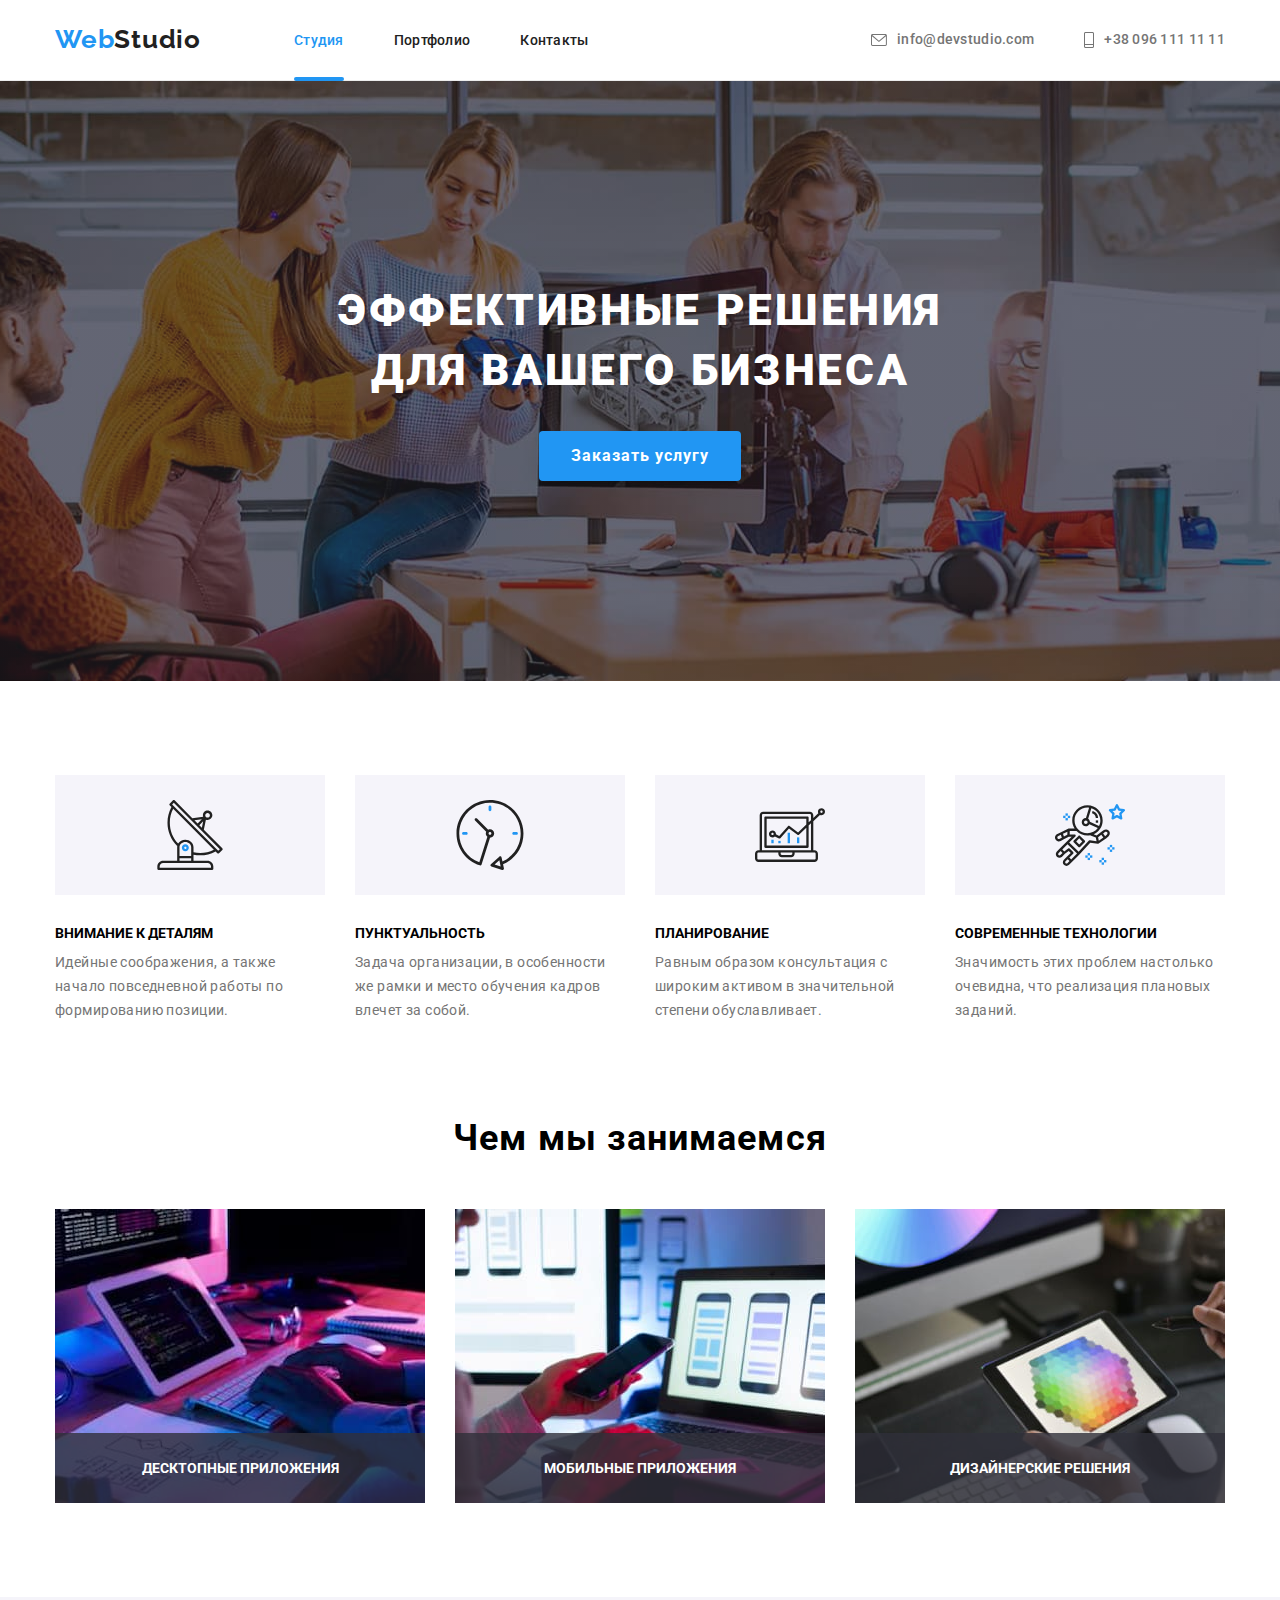
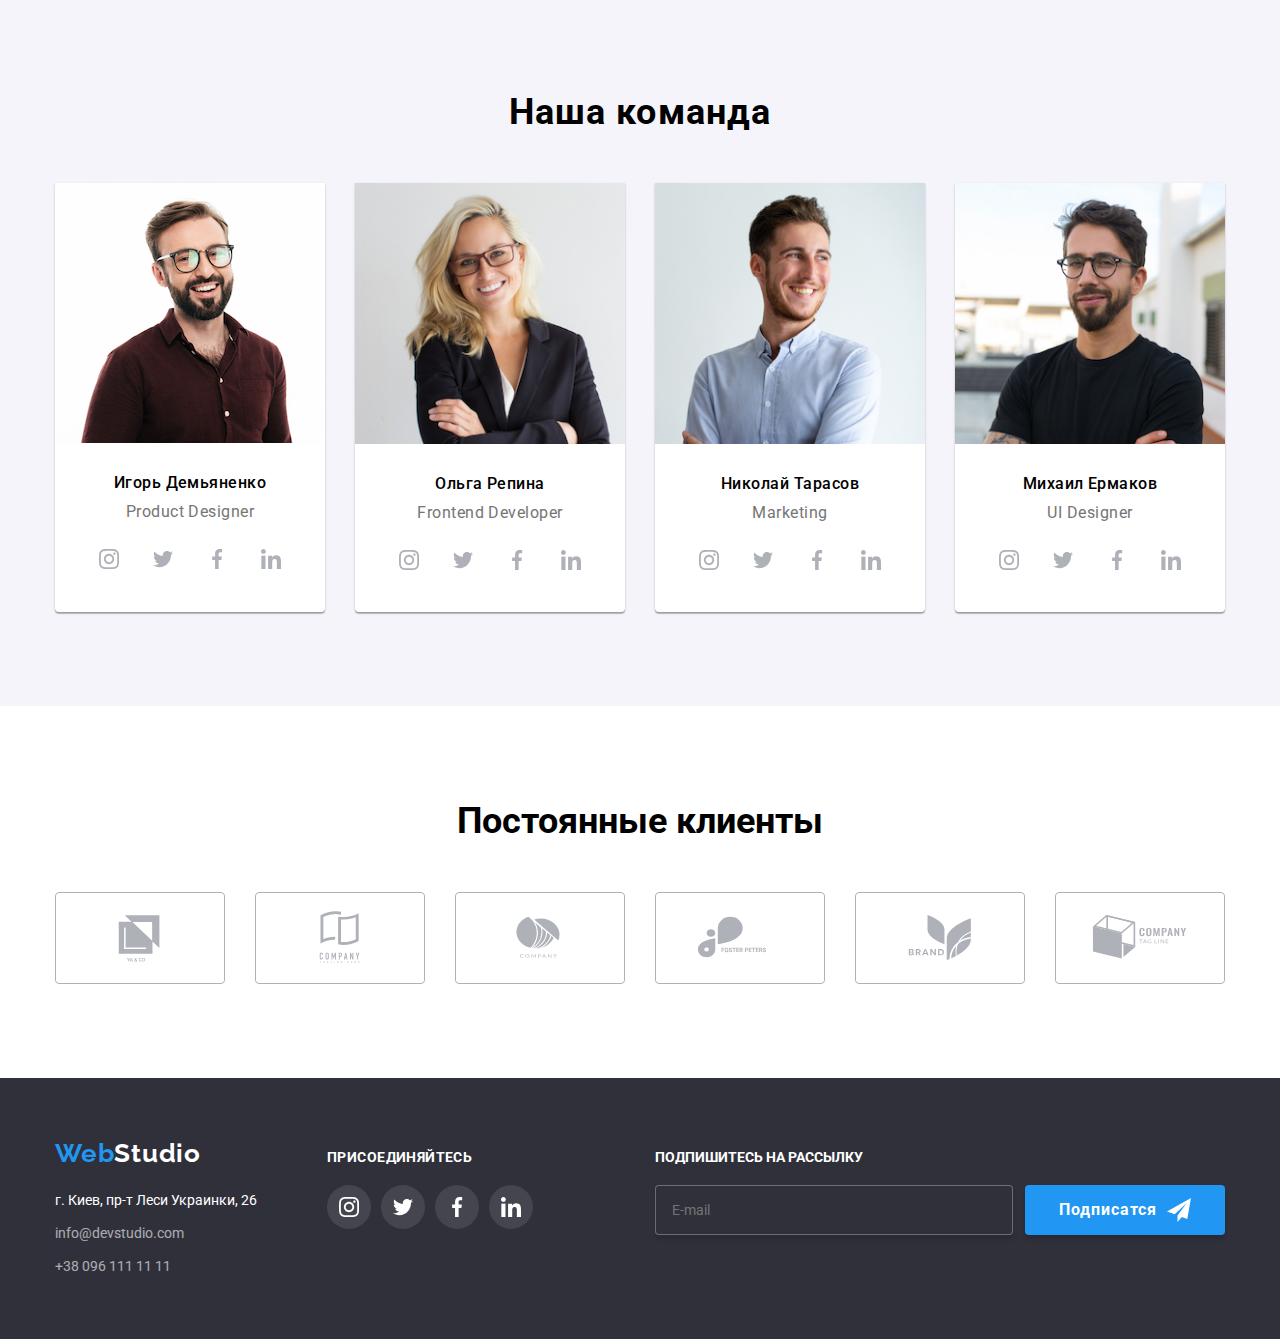
<file: index.html>
<!DOCTYPE html>
<html lang="ru">

<head>
    <meta charset="UTF-8">
    <meta http-equiv="X-UA-Compatible" content="IE=edge">
    <meta name="viewport" content="width=device-width, initial-scale=1.0">
    <link rel="preconnect" href="https://fonts.googleapis.com">
    <link rel="preconnect" href="https://fonts.gstatic.com" crossorigin>
    <link
        href="https://fonts.googleapis.com/css2?family=Raleway:wght@700&family=Roboto:wght@400;500;700;900&display=swap"
        rel="stylesheet">
    <link rel="stylesheet" href="https://cdnjs.cloudflare.com/ajax/libs/modern-normalize/1.1.0/modern-normalize.css"
        integrity="sha512-Y0MM+V6ymRKN2zStTqzQ227DWhhp4Mzdo6gnlRnuaNCbc+YN/ZH0sBCLTM4M0oSy9c9VKiCvd4Jk44aCLrNS5Q=="
        crossorigin="anonymous" referrerpolicy="no-referrer" />
    <link rel="stylesheet" href="./css/main.min.css">
    <title>Document</title>
</head>



<body>
    <!--Хедер-->

    <header class="site-header">

        <div class="container main-nav">
            <nav class="navigation">
                <a class="logo" href="./index.html">
                    Web<div class="logo--studio-black">Studio</div></a>
                <ul class="nav-links">
                    <li class="nav-links__item"><a href="./index.html" class="nav-links__link nav-links__link--current">Студия</a>
                    </li>
                    <li class="nav-links__item"><a href="./portfolio.html" class="nav-links__link">Портфолио</a></li>
                    <li class="nav-links__item"><a href="" class="nav-links__link">Контакты</a></li>
                </ul>
            </nav>


            <ul class="header-contacts">
                <li class="header-contacts__item">
                    <a href="mailto:info@devstudio.com" class="header-contacts__link"><svg class="header-contacts__icon"
                            width="16px" height="12px">
                            <use href="./images/symbol-defs.svg#icon-mail"></use>
                        </svg>
                        info@devstudio.com</a>
                </li>
                <li class="header-contacts__item">


                    <a href="tel:+380961111111" class="header-contacts__link"><svg class="header-contacts__icon"
                            width="10px" height="16px">
                            <use href="./images/symbol-defs.svg#icon-phone"></use>
                        </svg>
                        +38 096 111 11 11
                    </a>
                </li>
            </ul>
        </div>

    </header>

    <!--Средняя часть документа-->

    <main>

        <!--Секция "Заказать услугу"-->

        <section class="hero">
            <div class="container">
                <h1 class="hero__title">Эффективные решения<br> для вашего бизнеса</h1>
                <button type="button" class="hero__button" data-modal-open>Заказать услугу</button>
            </div>
        </section>



        <!-- Секция "Бенефиты" -->

        <section class="section benefits">
            <div class="container">
                <ul class="benefits__list">
                    <li class="benefits__item">
                        <div class="benefits__icon-area">
                            <svg class="benefits__icon">
                                <use href="./images/symbol-defs.svg#icon-antenna"></use>
                            </svg>
                        </div>
                        <h3 class="benefits__title">Внимание к деталям</h3>
                        <p class="benefits__text">Идейные соображения, а также начало повседневной работы по
                            формированию позиции.
                        </p>
                    </li>
                    <li class="benefits__item">
                        <div class="benefits__icon-area">
                            <svg class="benefits__icon">
                                <use href="./images/symbol-defs.svg#icon-clock"></use>
                            </svg>
                        </div>
                        <h3 class="benefits__title">Пунктуальность</h3>
                        <p class="benefits__text">Задача организации, в особенности же рамки и место обучения кадров
                            влечет за
                            собой.
                        </p>
                    </li>
                    <li class="benefits__item">
                        <div class="benefits__icon-area">
                            <svg class="benefits__icon">
                                <use href="./images/symbol-defs.svg#icon-diagram"></use>
                            </svg>
                        </div>
                        <h3 class="benefits__title">Планирование</h3>
                        <p class="benefits__text">Равным образом консультация с широким активом в значительной степени
                            обуславливает.
                        </p>
                    </li>
                    <li class="benefits__item">
                        <div class="benefits__icon-area">
                            <svg class="benefits__icon">
                                <use href="./images/symbol-defs.svg#icon-astronaut"></use>
                            </svg>
                        </div>
                        <h3 class="benefits__title">Современные технологии</h3>
                        <p class="benefits__text">Значимость этих проблем настолько очевидна, что реализация плановых
                            заданий.
                        </p>
                    </li>
                </ul>
            </div>
        </section>



        <!--Секция "Чем мы занимаемся"-->
        <section class="images-samples">
            <div class="container">
                <h2 class="images-samples__title">Чем мы занимаемся</h2>
                <ul class="images-samples__list">
                    <li class="images-samples__item">
                        <div class="images-samples__thumb">
                            <img class="images-samples__image" src="./images/index/img.jpg" alt="Картинка" width="370">
                            <div class="images-samples__text">Десктопные приложения</div>
                        </div>
                    </li>
                    <li class="images-samples__item">
                        <div class="images-samples__thumb"><img class="images-samples__image"
                                src="./images/index/img-1.jpg" alt="Еще одна картинка" width="370">
                            <div class="images-samples__text">Мобильные приложения</div>

                        </div>
                    </li>
                    <li class="images-samples__item">
                        <div class="images-samples__thumb">
                            <img class="images-samples__image" src="./images/index/img-2.jpg"
                                alt="Еще одна и еще одна картинка" width="370">
                            <div class="images-samples__text">Дизайнерские решения</div>
                        </div>
                    </li>
                </ul>
            </div>
        </section>

        <!--Секция "Команда молодости нашей"-->
        <section class="section our-team">
            <div class="container">
                <h2 class="our-team__section-header">Наша команда</h2>
                <ul class="our-team__list">
                    <li class="our-team__item"><img class="our-team__image" src="./images/index/member-1.jpg"
                            alt="Член команды №1" width="270">
                        <div class="padding-30">
                            <h3 class="padding-30__header">Игорь Демьяненко</h3>
                            <p class="padding-30__text">Product Designer</p>

                            <ul class="social-media__list">
                                <li class="social-media__item">
                                    <a href="" class="social-media__link">
                                        <svg class="social-media__icon" width="20" height="20">
                                            <use href="./images/symbol-defs.svg#icon-instagram"></use>
                                        </svg>
                                    </a>
                                </li>
                                <li class="social-media__item">
                                    <a href="" class="social-media__link">
                                        <svg class="social-media__icon" width="20" height="20">
                                            <use href="./images/symbol-defs.svg#icon-twitter"></use>
                                        </svg>
                                    </a>
                                </li>
                                <li class="social-media__item">
                                    <a href="" class="social-media__link">
                                        <svg class="social-media__icon" width="20" height="20">
                                            <use href="./images/symbol-defs.svg#icon-facebook"></use>
                                        </svg>
                                    </a>
                                </li>
                                <li class="social-media__item">
                                    <a href="" class="social-media__link">
                                        <svg class="social-media__icon" width="20" height="20">
                                            <use href="./images/symbol-defs.svg#icon-linkedin"></use>
                                        </svg>
                                    </a>
                                </li>
                            </ul>
                        </div>
                    </li>
                    <li class="our-team__item">
                        <img class="our-team__image" src="./images/index/member-2.jpg" alt="Член команды №2"
                            width="270">
                        <div class="padding-30">
                            <h3 class="padding-30__header">Ольга Репина</h3>
                            <p class="padding-30__text">Frontend Developer</p>

                            <ul class="social-media__list">
                                <li class="social-media__item">
                                    <a href="" class="social-media__link">
                                        <svg class="social-media__icon" width="20" height="20">
                                            <use href="./images/symbol-defs.svg#icon-instagram"></use>
                                        </svg>
                                    </a>
                                </li>
                                <li class="social-media__item">
                                    <a href="" class="social-media__link">
                                        <svg class="social-media__icon" width="20" height="20">
                                            <use href="./images/symbol-defs.svg#icon-twitter"></use>
                                        </svg>
                                    </a>
                                </li>
                                <li class="social-media__item">
                                    <a href="" class="social-media__link">
                                        <svg class="social-media__icon" width="20" height="20">
                                            <use href="./images/symbol-defs.svg#icon-facebook"></use>
                                        </svg>
                                    </a>
                                </li>
                                <li class="social-media__item">
                                    <a href="" class="social-media__link">
                                        <svg class="social-media__icon" width="20" height="20">
                                            <use href="./images/symbol-defs.svg#icon-linkedin"></use>
                                        </svg>
                                    </a>
                                </li>
                            </ul>
                        </div>
                    </li>
                    <li class="our-team__item">
                        <img class="our-team__image" src="./images/index/member-3.jpg" alt="Член команды №3"
                            width="270">
                        <div class="padding-30">
                            <h3 class="padding-30__header">Николай Тарасов</h3>
                            <p class="padding-30__text">Marketing</p>

                            <ul class="social-media__list">
                                <li class="social-media__item">
                                    <a href="" class="social-media__link">
                                        <svg class="social-media__icon" width="20" height="20">
                                            <use href="./images/symbol-defs.svg#icon-instagram"></use>
                                        </svg>
                                    </a>
                                </li>
                                <li class="social-media__item">
                                    <a href="" class="social-media__link">
                                        <svg class="social-media__icon" width="20" height="20">
                                            <use href="./images/symbol-defs.svg#icon-twitter"></use>
                                        </svg>
                                    </a>
                                </li>
                                <li class="social-media__item">
                                    <a href="" class="social-media__link">
                                        <svg class="social-media__icon" width="20" height="20">
                                            <use href="./images/symbol-defs.svg#icon-facebook"></use>
                                        </svg>
                                    </a>
                                </li>
                                <li class="social-media__item">
                                    <a href="" class="social-media__link">
                                        <svg class="social-media__icon" width="20" height="20">
                                            <use href="./images/symbol-defs.svg#icon-linkedin"></use>
                                        </svg>
                                    </a>
                                </li>
                            </ul>
                        </div>

                    </li>
                    <li class="our-team__item">
                        <img class="our-team__image" src="./images/index/member-4.jpg" alt="Член команды №4"
                            width="270">
                        <div class="padding-30">
                            <h3 class="padding-30__header">Михаил Ермаков</h3>
                            <p class="padding-30__text">UI Designer</p>

                            <ul class="social-media__list">
                                <li class="social-media__item">
                                    <a href="" class="social-media__link">
                                        <svg class="social-media__icon" width="20" height="20">
                                            <use href="./images/symbol-defs.svg#icon-instagram"></use>
                                        </svg>
                                    </a>
                                </li>
                                <li class="social-media__item">
                                    <a href="" class="social-media__link">
                                        <svg class="social-media__icon" width="20" height="20">
                                            <use href="./images/symbol-defs.svg#icon-twitter"></use>
                                        </svg>
                                    </a>
                                </li>
                                <li class="social-media__item">
                                    <a href="" class="social-media__link">
                                        <svg class="social-media__icon" width="20" height="20">
                                            <use href="./images/symbol-defs.svg#icon-facebook"></use>
                                        </svg>
                                    </a>
                                </li>
                                <li class="social-media__item">
                                    <a href="" class="social-media__link">
                                        <svg class="social-media__icon" width="20" height="20">
                                            <use href="./images/symbol-defs.svg#icon-linkedin"></use>
                                        </svg>
                                    </a>
                                </li>
                            </ul>
                        </div>

                    </li>
                </ul>
            </div>
        </section>

        <section class="section partners">
            <div class="container">
                <h2 class="partners__list-header">Постоянные клиенты</h2>

                <ul class="partners__list">
                    <li class="partners__item">
                        <a href="" class="partners__link">
                            <svg class="partners__icon" height="60px" width="106px">
                                <use href="./images/symbol-defs.svg#icon-logo-1"></use>
                            </svg>
                        </a>
                    </li>
                    <li class="partners__item">
                        <a href="" class="partners__link">
                            <svg class="partners__icon" height="60px" width="106px">
                                <use href="./images/symbol-defs.svg#icon-logo-2"></use>
                            </svg>
                        </a>
                    </li>
                    <li class="partners__item">
                        <a href="" class="partners__link">
                            <svg class="partners__icon" height="60px" width="106px">
                                <use href="./images/symbol-defs.svg#icon-logo-3"></use>
                            </svg>
                        </a>
                    </li>
                    <li class="partners__item">
                        <a href="" class="partners__link">
                            <svg class="partners__icon" height="60px" width="106px">
                                <use href="./images/symbol-defs.svg#icon-logo-4"></use>
                            </svg>
                        </a>
                    </li>
                    <li class="partners__item">
                        <a href="" class="partners__link">
                            <svg class="partners__icon" height="60px" width="106px">
                                <use href="./images/symbol-defs.svg#icon-logo-5"></use>
                            </svg>
                        </a>
                    </li>
                    <li class="partners__item">
                        <a href="" class="partners__link">
                            <svg class="partners__icon" height="60px" width="106px">
                                <use href="./images/symbol-defs.svg#icon-logo-6"></use>
                            </svg>
                        </a>
                    </li>
                </ul>






            </div>



        </section>

    </main>

    <footer class="footer">



        <div class="container footer-block">

            <div class="footer-block__1">
                <a class="logo logo-footer" href="">Web<div class="studio-white">Studio</div></a>
                <address class="adress">
                    <ul class="adress__list">
                        <li class="adress__item"><a class="adress__link" href="">г. Киев, пр-т Леси Украинки, 26</a></li>
                        <li class="adress__item"><a class="adress__link opacity-60"
                                href="mailto:info@devstudio.com">info@devstudio.com</a></li>
                        <li class="adress__item"><a class="adress__link opacity-60" href="tel:+380961111111">+38 096 111 11 11</a>
                        </li>
                    </ul>

                </address>
            </div>



            <div class="social-media__block--footer">
                <p class="social-media__title--footer">присоединяйтесь</p>
                <ul class="social-media__list--footer">

                    <li class="social-media__item--footer">
                        <a href="" class="social-media__link--footer">
                            <svg class="social-media__icon--footer" width="20" height="20">
                                <use href="./images/symbol-defs.svg#icon-instagram"></use>
                            </svg>
                        </a>
                    </li>
                    <li class="social-media__item--footer">
                        <a href="" class="social-media__link--footer">
                            <svg class="social-media__icon--footer" width="20" height="20">
                                <use href="./images/symbol-defs.svg#icon-twitter"></use>
                            </svg>
                        </a>
                    </li>
                    <li class="social-media__item--footer">
                        <a href="" class="social-media__link--footer">
                            <svg class="social-media__icon--footer" width="20" height="20">
                                <use href="./images/symbol-defs.svg#icon-facebook"></use>
                            </svg>
                        </a>
                    </li>
                    <li class="social-media__item--footer">
                        <a href="" class="social-media__link--footer">
                            <svg class="social-media__icon--footer" width="20" height="20">
                                <use href="./images/symbol-defs.svg#icon-linkedin"></use>
                            </svg>
                        </a>
                    </li>
                </ul>
            </div>

            <div class="footer-block__form">
                <p class="footer-form__title">Подпишитесь на рассылку</p>
                <form class="footer-email__form">
                    <input type="email" name="email" placeholder="E-mail" class="footer-email__input">
                    <button type="submit" class="footer-email__button"><span class="footer-email__text">Подписатся</span>
                        <svg class="footer-email__icon" width="24" height="24">
                            <use href="./images/symbol-defs.svg#icon-send"></use>
                        </svg>
                    </button>
                </form>
            </div>


        </div>




    </footer>

    <div class="backdrop is-hidden" data-modal>
        <div class="modal">
            <button class="modal__close-button" data-modal-close>
                <svg class="modal__close-icon" width="11" height="11">
                    <use href="./images/symbol-defs.svg#icon-close"></use>
                </svg>
            </button>


            


            <form class="form">
                <p class="form__title">Оставьте свои данные, мы вам перезвоним</p>

                <label class="form__label" for="name">Имя</label>
                <div class="user-name-div">
                    <input type="text" class="form__input" name="name" id="name" placeholder="">
                    <svg class="form__icon" width="18" height="18">
                        <use href="./images/symbol-defs.svg#icon-person-black"></use>
                    </svg>
                </div>

                <label class="form__label" for="phone">Телефон</label>
                <div class="user-name-div">
                    <input type="tel" class="form__input" name="phone" id="phone" placeholder="">
                    <svg class="form__icon" width="18" height="18">
                        <use href="./images/symbol-defs.svg#icon-phone-black"></use>
                    </svg>
                </div>

                <label class="form__label" for="email">Почта</label>
                <div class="user-name-div">
                    <input type="email" class="form__input" name="email" id="email" placeholder="">
                    <svg class="form__icon" width="18" height="18">
                        <use href="./images/symbol-defs.svg#icon-email-black"></use>
                    </svg>
                </div>



                <label class="form__label" for="feedback-area">Комментарий</label>
                <textarea name="feedback" class="form__area" rows="5" placeholder="Введите текст"
                    id="feedback-area"></textarea>



                <label class="form__checkbox-field">
                    <input type="checkbox" name="agree" class="form__checkbox-input" value="yes">
                    <span class="form__checkbox-icon"></span>
                    <span class="form__checkbox-label">Соглашаюсь с рассылкой и принимаю <a class="form__contract-link"
                            href="https://www.lipsum.com" target="_blank">Условия договора</a> </span>
                </label>

                <button type="submit" class="form__submit-bottom">Отправить</button>

            </form>


        </div>
    </div>

    <script src="./js/modal.js"></script>
</body>

</html>
</file>
<file: css/main.min.css>
body{background-color:#fff;font-family:"Roboto", sans-serif;font-size:14px;font-weight:400;color:var(--primary-text-color)}button{cursor:pointer;border:0}h1,h2,h3,p,ul{margin:0;padding:0}ul{list-style-type:none}.hero__button{background-color:#2196f3;-webkit-box-shadow:0px 4px 4px rgba(0,0,0,0.15);box-shadow:0px 4px 4px rgba(0,0,0,0.15);border-radius:4px;color:#fff;font-size:16px;font-weight:700;letter-spacing:0.06em;line-height:1.87;padding:10px 32px}.footer-email__button{display:-webkit-box;display:-ms-flexbox;display:flex;-webkit-box-align:center;-ms-flex-align:center;align-items:center;-webkit-box-pack:center;-ms-flex-pack:center;justify-content:center;width:200px;height:50px;background-color:#2196f3;-webkit-box-shadow:0px 4px 4px rgba(0,0,0,0.15);box-shadow:0px 4px 4px rgba(0,0,0,0.15);border-radius:4px}.selector__button{font-size:16px;font-weight:500;letter-spacing:0.03em;line-height:1.62;padding:6px 22px;background-color:#f5f4fa;border-radius:4px;-webkit-transition:background-color 250ms cubic-bezier(0.4, 0, 0.2, 1),color 250ms cubic-bezier(0.4, 0, 0.2, 1),-webkit-box-shadow 250ms cubic-bezier(0.4, 0, 0.2, 1);transition:background-color 250ms cubic-bezier(0.4, 0, 0.2, 1),color 250ms cubic-bezier(0.4, 0, 0.2, 1),-webkit-box-shadow 250ms cubic-bezier(0.4, 0, 0.2, 1);transition:background-color 250ms cubic-bezier(0.4, 0, 0.2, 1),color 250ms cubic-bezier(0.4, 0, 0.2, 1),box-shadow 250ms cubic-bezier(0.4, 0, 0.2, 1);transition:background-color 250ms cubic-bezier(0.4, 0, 0.2, 1),color 250ms cubic-bezier(0.4, 0, 0.2, 1),box-shadow 250ms cubic-bezier(0.4, 0, 0.2, 1),-webkit-box-shadow 250ms cubic-bezier(0.4, 0, 0.2, 1)}.selector__button:hover,.selector__button:focus{color:#fff;background-color:#2196f3;-webkit-box-shadow:0px 3px 1px rgba(0,0,0,0.1),0px 1px 2px rgba(0,0,0,0.08),0px 2px 2px rgba(0,0,0,0.12);box-shadow:0px 3px 1px rgba(0,0,0,0.1),0px 1px 2px rgba(0,0,0,0.08),0px 2px 2px rgba(0,0,0,0.12)}.selector__button--all{color:#fff;background-color:#2196f3}.logo{font-family:"Raleway", sans-serif;text-decoration:none;color:#2196f3;font-weight:700;font-size:26px;line-height:1.2;letter-spacing:0.03em;padding-top:24px;padding-bottom:25px;display:block}.logo--studio-black{color:#212121;display:inline}.studio-white{color:#fff;display:inline}.logo-footer{margin-bottom:20px;padding:0}.adress{font-style:normal}.adress .link{display:block;text-decoration:none;color:#fff;line-height:1.71}.footer{background-color:#2f303a;padding-top:60px;padding-bottom:60px}.footer-block{display:-webkit-box;display:-ms-flexbox;display:flex;-webkit-box-align:baseline;-ms-flex-align:baseline;align-items:baseline}.footer-block__1{margin-right:70px}.adress__item:not(:last-child){margin-bottom:9px}.adress__link{line-height:1.71;color:#fff;text-decoration:none;font-style:normal;-webkit-transition:color 250ms cubic-bezier(0.4, 0, 0.2, 1);transition:color 250ms cubic-bezier(0.4, 0, 0.2, 1)}.adress__link:hover,.adress__link:focus{color:#2196f3}.opacity-60{opacity:0.6}.social-media__block--footer{margin-right:auto}.social-media__title--footer{font-size:14px;font-weight:700;line-height:1.17;text-transform:uppercase;color:#fff;margin-bottom:20px;letter-spacing:0.03em}.social-media__list--footer{display:-webkit-box;display:-ms-flexbox;display:flex}.social-media__item--footer:not(:last-child){margin-right:10px}.social-media__link--footer{display:-webkit-box;display:-ms-flexbox;display:flex;-webkit-box-pack:center;-ms-flex-pack:center;justify-content:center;-webkit-box-align:center;-ms-flex-align:center;align-items:center;height:44px;width:44px;background-color:rgba(255,255,255,0.1);border-radius:50%;-webkit-transition:background-color 250ms cubic-bezier(0.4, 0, 0.2, 1);transition:background-color 250ms cubic-bezier(0.4, 0, 0.2, 1)}.social-media__link--footer:hover,.social-media__link--footer:focus{background-color:#2196f3}.social-media__icon--footer{fill:#fff}.footer-form__title{font-size:14px;font-weight:700;text-transform:uppercase;line-height:1.17;color:#fff;margin-bottom:20px}.footer-email__input{width:358px;height:50px;padding:15px 16px;margin-right:12px;color:#fff;font-size:14px;border:1px solid rgba(255,255,255,0.3);-webkit-box-shadow:0px 4px 4px rgba(0,0,0,0.15);box-shadow:0px 4px 4px rgba(0,0,0,0.15);border-radius:4px;outline-width:0;background-color:#2f303a;-webkit-transition:border-color 250ms cubic-bezier(0.4, 0, 0.2, 1);transition:border-color 250ms cubic-bezier(0.4, 0, 0.2, 1)}.footer-email__input:hover,.footer-email__input:focus{border-color:#2196f3}.footer-email__form{display:-webkit-box;display:-ms-flexbox;display:flex}.footer-email__text{font-size:16px;font-weight:700;line-height:1.875;letter-spacing:0.06em;color:#fff;margin-right:10px}.site-header{border-bottom:1px solid #ececec}.navigation{display:-webkit-box;display:-ms-flexbox;display:flex;-webkit-box-align:center;-ms-flex-align:center;align-items:center}.main-nav{display:-webkit-box;display:-ms-flexbox;display:flex;-webkit-box-align:center;-ms-flex-align:center;align-items:center}.nav-links{display:-webkit-box;display:-ms-flexbox;display:flex;margin-left:93px}.nav-links__item:not(:first-child){margin-left:50px}.nav-links__link{position:relative;padding-top:32px;padding-bottom:32px;color:#212121;font-weight:500;text-decoration:none;line-height:1.17;letter-spacing:0.02em;display:block;-webkit-transition:color 250ms cubic-bezier(0.4, 0, 0.2, 1);transition:color 250ms cubic-bezier(0.4, 0, 0.2, 1)}.nav-links__link:hover,.nav-links__link:focus{color:#2196f3}.nav-links__link--current{color:#2196f3}.nav-links__link--current::after{position:absolute;left:0;bottom:-1px;content:"";display:block;background-color:#2196f3;border-radius:2px;width:100%;height:4px}.header-contacts{display:-webkit-box;display:-ms-flexbox;display:flex;margin-left:auto;-webkit-box-align:center;-ms-flex-align:center;align-items:center}.header-contacts__item{display:-webkit-box;display:-ms-flexbox;display:flex;-webkit-box-align:center;-ms-flex-align:center;align-items:center;-webkit-box-pack:center;-ms-flex-pack:center;justify-content:center}.header-contacts__item:nth-child(2){margin-left:50px}.header-contacts__icon{margin-right:10px;fill:currentColor}.header-contacts__link:hover .header-contacts__icon,.header-contacts__link:focus .header-contacts__icon{fill:currentColor}.header-contacts__link{display:-webkit-box;display:-ms-flexbox;display:flex;-webkit-box-align:center;-ms-flex-align:center;align-items:center;color:#757575;font-weight:500;text-decoration:none;line-height:1.14;letter-spacing:0.02em;padding-top:32px;padding-bottom:32px;-webkit-transition:color 250ms cubic-bezier(0.4, 0, 0.2, 1);transition:color 250ms cubic-bezier(0.4, 0, 0.2, 1)}.header-contacts__link:hover,.header-contacts__link:focus{color:#2196f3}.hero{background-color:#2f303a;width:100%;background-image:-webkit-gradient(linear, left top, left bottom, from(rgba(47,48,58,0.4)), to(rgba(47,48,58,0.4))),url("../images/index/hero-bg.jpg");background-image:linear-gradient(rgba(47,48,58,0.4), rgba(47,48,58,0.4)),url("../images/index/hero-bg.jpg");background-size:cover;background-position:center;max-width:1600px;text-align:center;padding-top:200px;padding-bottom:200px;margin:0 auto}.hero__title{color:#fff;font-weight:900;font-size:44px;line-height:1.36;letter-spacing:0.06em;text-transform:uppercase;margin-bottom:30px}.backdrop{position:fixed;z-index:10;width:100%;height:100%;top:0;left:0;background-color:rgba(0,0,0,0.2);-webkit-transition:opacity 250ms cubic-bezier(0.4, 0, 0.2, 1);transition:opacity 250ms cubic-bezier(0.4, 0, 0.2, 1)}.is-hidden{opacity:0;pointer-events:none;-webkit-transition:opacity 250ms cubic-bezier(0.4, 0, 0.2, 1);transition:opacity 250ms cubic-bezier(0.4, 0, 0.2, 1)}.modal{position:absolute;top:50%;left:50%;-webkit-transform:translate(-50%, -50%);transform:translate(-50%, -50%);width:528px;height:581px;padding-left:41px;padding-right:39px;padding-top:40px;padding-bottom:40px;background-color:#fff;-webkit-box-shadow:0px 1px 3px rgba(0,0,0,0.12),0px 1px 1px rgba(0,0,0,0.14),0px 2px 1px rgba(0,0,0,0.2);box-shadow:0px 1px 3px rgba(0,0,0,0.12),0px 1px 1px rgba(0,0,0,0.14),0px 2px 1px rgba(0,0,0,0.2);border-radius:4px}.modal__close-button{position:absolute;top:8px;right:8px;display:-webkit-box;display:-ms-flexbox;display:flex;-webkit-box-align:center;-ms-flex-align:center;align-items:center;-webkit-box-pack:center;-ms-flex-pack:center;justify-content:center;height:30px;width:30px;padding:0;margin:0;background-color:#fff;border:1px solid #0000001a;border-radius:50%}.modal__close-icon{fill:#212121;-webkit-transition:fill 250ms cubic-bezier(0.4, 0, 0.2, 1);transition:fill 250ms cubic-bezier(0.4, 0, 0.2, 1)}.modal__close-button:hover .modal__close-icon,.modal__close-button:focus .modal__close-icon{fill:#2196f3}.form__label{display:inline-block;margin-bottom:4px}.form__title{display:block;font-size:20px;font-weight:700;line-height:1.17;color:#212121;margin-bottom:12px;text-align:center}.user-name-div{position:relative;margin-bottom:10px}.form__input{padding:12px 42px;width:448px;height:40px;border:1px solid rgba(33,33,33,0.2);border-radius:4px;-webkit-transition:border-color 250ms cubic-bezier(0.4, 0, 0.2, 1);transition:border-color 250ms cubic-bezier(0.4, 0, 0.2, 1)}.form__input:hover,.form__input:focus{outline-width:0;border-color:#2196f3;fill:#2196f3}.form__area{width:448px;height:120px;padding:12px 16px;margin-bottom:20px;resize:none;margin-bottom:10px;border:1px solid rgba(33,33,33,0.2);border-radius:4px;-webkit-transition:border-color 250ms cubic-bezier(0.4, 0, 0.2, 1);transition:border-color 250ms cubic-bezier(0.4, 0, 0.2, 1)}.form__area:hover,.form__area:focus{outline-width:0;border-color:#2196f3}.form__area::-webkit-input-placeholder{font-size:14px;font-weight:400;line-height:1.14;color:rgba(117,117,117,0.5);letter-spacing:0.01em}.form__area:-ms-input-placeholder{font-size:14px;font-weight:400;line-height:1.14;color:rgba(117,117,117,0.5);letter-spacing:0.01em}.form__area::-ms-input-placeholder{font-size:14px;font-weight:400;line-height:1.14;color:rgba(117,117,117,0.5);letter-spacing:0.01em}.form__area::placeholder{font-size:14px;font-weight:400;line-height:1.14;color:rgba(117,117,117,0.5);letter-spacing:0.01em}.form__icon{position:absolute;top:12px;left:6px;fill:#212121;-webkit-transform:translate(50%);transform:translate(50%);-webkit-transition:fill 250ms cubic-bezier(0.4, 0, 0.2, 1);transition:fill 250ms cubic-bezier(0.4, 0, 0.2, 1)}.form__input:hover+.form__icon,.form__input:focus+.form__icon{fill:#2196f3}.form__checkbox-field{display:-webkit-box;display:-ms-flexbox;display:flex;-webkit-box-align:center;-ms-flex-align:center;align-items:center;-webkit-box-pack:center;-ms-flex-pack:center;justify-content:center;margin-bottom:30px}.form__checkbox-input{position:absolute;width:1px;height:1px;margin:-1px;border:0;padding:0;clip:rect(0 0 0 0);overflow:hidden}.form__checkbox-icon{width:16px;height:15px;margin-right:10px;background:#fff;border:2px solid #212121;-webkit-box-shadow:0px 1px 3px rgba(0,0,0,0.12),0px 1px 1px rgba(0,0,0,0.14),0px 2px 1px rgba(0,0,0,0.2);box-shadow:0px 1px 3px rgba(0,0,0,0.12),0px 1px 1px rgba(0,0,0,0.14),0px 2px 1px rgba(0,0,0,0.2);border-radius:4px;-webkit-transition:background-color 250ms cubic-bezier(0.4, 0, 0.2, 1),border 250ms cubic-bezier(0.4, 0, 0.2, 1);transition:background-color 250ms cubic-bezier(0.4, 0, 0.2, 1),border 250ms cubic-bezier(0.4, 0, 0.2, 1)}.form__checkbox-input:focus+.form__checkbox-icon{border:2px solid #2196f3}.form__checkbox-input:checked+.form__checkbox-icon{background-color:#2196f3;background-image:url("../images/icon-check.svg");background-size:contain;background-origin:border-box;border:2px solid #2196f3}.form__contract-link:visited,.form__contract-link:active,.form__contract-link:link{color:#2196f3}.form__submit-bottom{display:block;width:200px;height:50px;margin:0 auto;font-size:16px;font-weight:700;line-height:1.87;text-align:center;color:#fff;background-color:#2196f3;-webkit-box-shadow:0px 4px 4px rgba(0,0,0,0.15);box-shadow:0px 4px 4px rgba(0,0,0,0.15);border-radius:4px}.benefits__list{display:-webkit-box;display:-ms-flexbox;display:flex}.benefits__item{display:block}.benefits__item:not(:first-child){margin-left:30px}.benefits__icon-area{background-color:#f5f4fa;margin-bottom:30px;display:-webkit-box;display:-ms-flexbox;display:flex;-webkit-box-align:center;-ms-flex-align:center;align-items:center;-webkit-box-pack:center;-ms-flex-pack:center;justify-content:center;width:270px;height:120px}.benefits__icon{width:70px;height:70px}.benefits__title{font-size:14px;font-weight:700;line-height:1.17;margin-bottom:10px;text-transform:uppercase}.benefits__text{font-size:14px;font-weight:400;line-height:1.71;letter-spacing:0.03em;color:#757575}.images-samples{font-weight:700;font-size:36;line-height:1.17;padding-top:0;padding-bottom:94px}.images-samples__title{font-size:36px;font-weight:700;line-height:1.17;letter-spacing:0.03em;margin-bottom:50px;text-align:center}.images-samples__list{display:-webkit-box;display:-ms-flexbox;display:flex;-webkit-box-pack:justify;-ms-flex-pack:justify;justify-content:space-between}.images-samples__image{width:100%;height:auto;display:block}.images-samples__thumb{position:relative}.images-samples__text{position:absolute;z-index:9;display:-webkit-box;display:-ms-flexbox;display:flex;-webkit-box-align:center;-ms-flex-align:center;align-items:center;-webkit-box-pack:center;-ms-flex-pack:center;justify-content:center;height:70px;width:100%;bottom:0;left:0;font-weight:700;font-size:14px;text-transform:uppercase;background-color:rgba(47,48,58,0.8);color:#fff}.our-team{background-color:#f5f4fa}.our-team__section-header{font-size:36px;font-weight:700;line-height:1.17;letter-spacing:0.03em;margin-bottom:50px;text-align:center}.our-team__list{display:-webkit-box;display:-ms-flexbox;display:flex;-webkit-box-pack:justify;-ms-flex-pack:justify;justify-content:space-between}.our-team__item{background-color:#fff;-webkit-box-shadow:0px 1px 3px rgba(0,0,0,0.12),0px 1px 1px rgba(0,0,0,0.14),0px 2px 1px rgba(0,0,0,0.2);box-shadow:0px 1px 3px rgba(0,0,0,0.12),0px 1px 1px rgba(0,0,0,0.14),0px 2px 1px rgba(0,0,0,0.2);border-radius:0px 0px 4px 4px}.our-team__image{display:block}.padding-30__header{font-size:16px;font-weight:500;line-height:1.19;letter-spacing:0.03em;margin-bottom:10px;text-align:center}.padding-30__text{color:#757575;font-size:16px;line-height:1.19;letter-spacing:0.03em;text-align:center}.padding-30{padding:30px 32px}.padding-30__text{margin-bottom:16px}.social-media__list{display:-webkit-box;display:-ms-flexbox;display:flex;-webkit-box-align:center;-ms-flex-align:center;align-items:center}.social-media__item:not(:last-child){margin-right:10px}.social-media__link{display:-webkit-box;display:-ms-flexbox;display:flex;-webkit-box-pack:center;-ms-flex-pack:center;justify-content:center;-webkit-box-align:center;-ms-flex-align:center;align-items:center;height:44px;width:44px;background-color:#fff;border-radius:50%;-webkit-transition:background-color 250ms cubic-bezier(0.4, 0, 0.2, 1);transition:background-color 250ms cubic-bezier(0.4, 0, 0.2, 1)}.social-media__link:hover,.social-media__link:focus{background-color:#2196f3;border-radius:50%}.social-media__icon{fill:#afb1b8;-webkit-transition:fill 250ms cubic-bezier(0.4, 0, 0.2, 1);transition:fill 250ms cubic-bezier(0.4, 0, 0.2, 1)}.social-media__link:hover .social-media__icon,.social-media__link:focus .social-media__icon{fill:#fff}.partners__list-header{text-align:center;font-size:36px;font-weight:700;line-height:1.17;margin-bottom:50px}.partners__list{display:-webkit-box;display:-ms-flexbox;display:flex;-webkit-box-align:center;-ms-flex-align:center;align-items:center}.partners__item:not(:last-child){margin-right:30px}.partners__link{display:-webkit-box;display:-ms-flexbox;display:flex;-webkit-box-pack:center;-ms-flex-pack:center;justify-content:center;-webkit-box-align:center;-ms-flex-align:center;align-items:center;height:92px;width:170px;border:#afb1b8 1px solid;border-radius:4px;-webkit-transition:border-color 250ms cubic-bezier(0.4, 0, 0.2, 1);transition:border-color 250ms cubic-bezier(0.4, 0, 0.2, 1)}.partners__link:hover,.partners__link:focus{border:#2196f3 1px solid}.partners__icon{fill:#afb1b8;-webkit-transition:fill 250ms cubic-bezier(0.4, 0, 0.2, 1);transition:fill 250ms cubic-bezier(0.4, 0, 0.2, 1)}.partners__link:hover .partners__icon,.partners__link:focus .partners__icon{fill:#2196f3}.selector__list{display:-webkit-box;display:-ms-flexbox;display:flex;-webkit-box-pack:center;-ms-flex-pack:center;justify-content:center;margin-bottom:50px}.selector__item{margin-right:8px}.selector__item:last-child{margin-right:0}.grid{display:-webkit-box;display:-ms-flexbox;display:flex;-webkit-box-align:center;-ms-flex-align:center;align-items:center;-webkit-box-pack:center;-ms-flex-pack:center;justify-content:center;-ms-flex-wrap:wrap;flex-wrap:wrap;margin:-15px}.grid__item{margin:15px}.grid__link{text-decoration:none;display:block;-webkit-transition:-webkit-box-shadow 250ms cubic-bezier(0.4, 0, 0.2, 1);transition:-webkit-box-shadow 250ms cubic-bezier(0.4, 0, 0.2, 1);transition:box-shadow 250ms cubic-bezier(0.4, 0, 0.2, 1);transition:box-shadow 250ms cubic-bezier(0.4, 0, 0.2, 1), -webkit-box-shadow 250ms cubic-bezier(0.4, 0, 0.2, 1)}.grid__link:hover,.grid__link:focus{-webkit-box-shadow:0px 1px 1px rgba(0,0,0,0.12),0px 4px 4px rgba(0,0,0,0.06),1px 4px 6px rgba(0,0,0,0.16);box-shadow:0px 1px 1px rgba(0,0,0,0.12),0px 4px 4px rgba(0,0,0,0.06),1px 4px 6px rgba(0,0,0,0.16)}.grid__image{width:100%;height:auto;display:block}.grid__image-thumb{position:relative;overflow:hidden}.grid__overflow{position:absolute;top:0;left:0;-webkit-transform:translateY(101%);transform:translateY(101%);height:100%;width:100%;padding:63px 24px;color:#fff;font-weight:400;font-size:18px;line-height:1.55;background-color:rgba(33,150,243,0.9);-webkit-transition:-webkit-transform 250ms cubic-bezier(0.4, 0, 0.2, 1);transition:-webkit-transform 250ms cubic-bezier(0.4, 0, 0.2, 1);transition:transform 250ms cubic-bezier(0.4, 0, 0.2, 1);transition:transform 250ms cubic-bezier(0.4, 0, 0.2, 1), -webkit-transform 250ms cubic-bezier(0.4, 0, 0.2, 1)}.grid__link:hover .grid__overflow,.grid__link:focus .grid__overflow{-webkit-transform:translateY(0);transform:translateY(0);-webkit-transition:-webkit-transform 250ms cubic-bezier(0.4, 0, 0.2, 1);transition:-webkit-transform 250ms cubic-bezier(0.4, 0, 0.2, 1);transition:transform 250ms cubic-bezier(0.4, 0, 0.2, 1);transition:transform 250ms cubic-bezier(0.4, 0, 0.2, 1), -webkit-transform 250ms cubic-bezier(0.4, 0, 0.2, 1)}.grid__title{color:#212121;font-weight:700;font-size:18px;line-height:2;letter-spacing:0.06em}.grid__text{color:#757575;font-size:16px;line-height:1.88;letter-spacing:0.03em}.grid__padding-20{padding:20px 24px;border-bottom:1px solid #eeeeee;border-left:1px solid #eeeeee;border-right:1px solid #eeeeee}.container{max-width:1200px;margin:0 auto;padding-left:15px;padding-right:15px}.section{padding-top:94px;padding-bottom:94px}.flex{display:-webkit-box;display:-ms-flexbox;display:flex}.block{display:block}
/*# sourceMappingURL=main.min.css.map */
</file>
